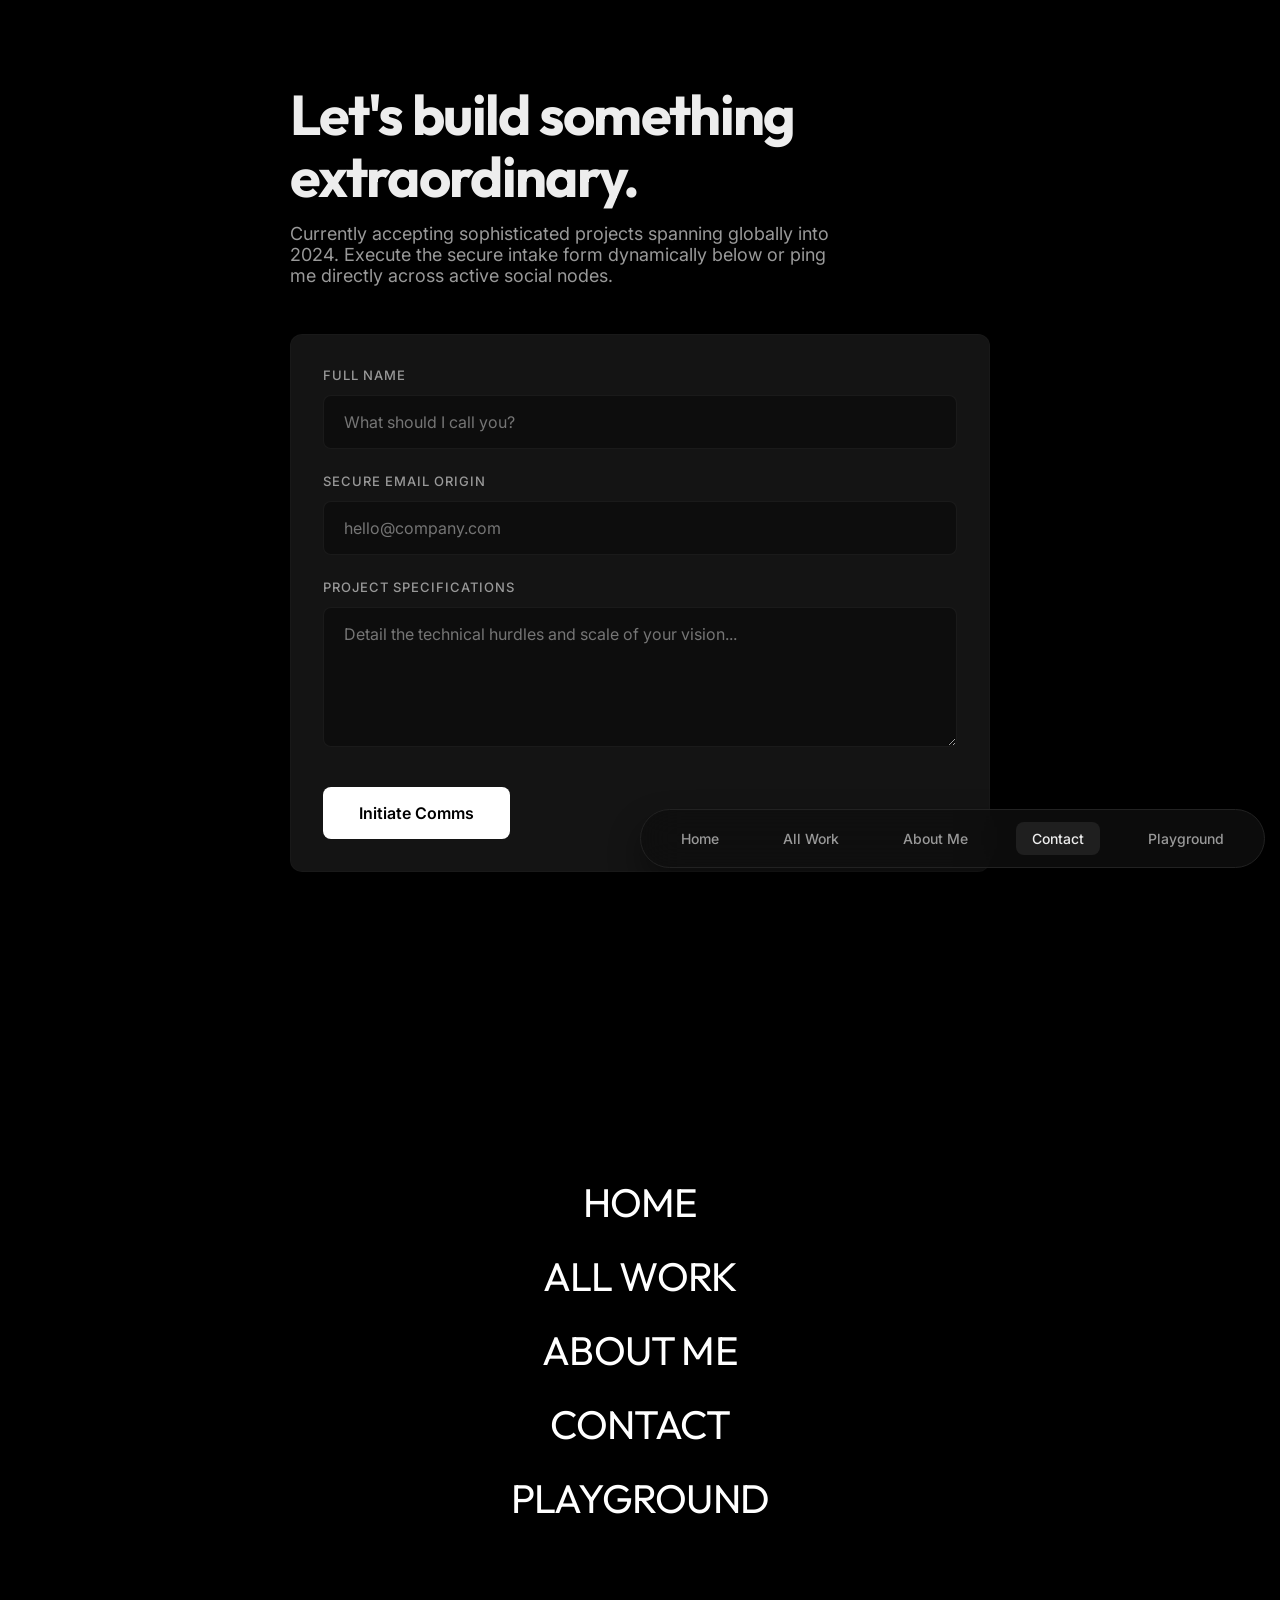
<file: contact.html>
<!DOCTYPE html>
<html lang="en">
<head>
    <meta charset="UTF-8">
    <meta name="viewport" content="width=device-width, initial-scale=1.0">
    <title>Contact - Dilichukwu Udemba</title>
    <link rel="stylesheet" href="style.css">
</head>
<body>
    
    <div class="portfolio-container animate-fade-in">


        <!-- Right Panel (Contact Specific Container) -->
        <main class="contact-container">
            <div class="stagger-in" style="animation-delay: 0.1s;">
                <h2 id="cms-contactHeading" style="font-size: 56px; font-family: var(--font-heading); line-height: 1.1; margin-bottom: 16px; letter-spacing:-0.03em;">Let's build something<br><span style="color:var(--text-secondary)">extraordinary.</span></h2>
                <p id="cms-contactDescription" style="font-size: 18px; color: var(--text-secondary); max-width:80%;">Currently accepting sophisticated projects spanning globally into 2024. Execute the secure intake form dynamically below or ping me directly across active social nodes.</p>
            </div>

            <form class="contact-form stagger-in" style="animation-delay: 0.2s;">
                <div class="form-group">
                    <label>Full Name</label>
                    <input type="text" class="form-input" placeholder="What should I call you?">
                </div>
                <div class="form-group">
                    <label>Secure Email Origin</label>
                    <input type="email" class="form-input" placeholder="hello@company.com">
                </div>
                <div class="form-group">
                    <label>Project Specifications</label>
                    <textarea class="form-input" placeholder="Detail the technical hurdles and scale of your vision..."></textarea>
                </div>
                <button type="button" class="btn btn-primary interactive-btn" style="align-self: flex-start; margin-top: 16px; padding: 16px 36px; font-size: 16px;">Initiate Comms</button>
            </form>
        </main>
    </div>

    <!-- Global Footer -->
    <footer class="site-footer">
        <div class="footer-top">
            <div class="footer-copy">
                <h3 style="font-family: var(--font-heading); font-size: 32px; max-width: 400px; line-height: 1.2;">Open for new opportunities and global collaborations.</h3>
            </div>
            <div class="footer-links">
                <div class="footer-col">
                    <h5>Socials</h5>
                    <a href="#">Instagram</a>
                    <a href="#">Twitter/X</a>
                    <a href="#">LinkedIn</a>
                </div>
                <div class="footer-col">
                    <h5>Contact</h5>
                    <a href="mailto:hello@dilichukwundu.com">hello@dilichukwundu.com</a>
                    <a href="contact.html">Intake Form</a>
                </div>
            </div>
        </div>
        <div class="footer-bottom">
            <div class="bold-name">Dilichukwundu</div>
            <div class="footer-meta">
                <span>© 2024 Dilichukwundu. All Rights Reserved.</span>
                <span>Crafted with precision.</span>
            </div>
        </div>
    </footer>

    <!-- Floating Navigation -->
    <nav class="floating-nav animate-fade-in">
        <div class="nav-links-desktop">
            <a href="index.html" class="nav-link">Home</a>
            <div class="nav-dropdown">
                <a href="all-work.html" class="nav-link">All Work</a>
                <div class="dropdown-menu">
                    <a href="all-work.html?filter=motion" class="dropdown-item">Motion Design</a>
                    <a href="all-work.html?filter=brand" class="dropdown-item">Brand Design</a>
                </div>
            </div>
            <a href="about.html" class="nav-link">About Me</a>
            <a href="contact.html" class="nav-link active">Contact</a>
            <a href="playground.html" class="nav-link">Playground</a>
        </div>
        
        <button class="hamburger-toggle" id="hamburger-toggle" aria-label="Toggle Menu">
            <span></span>
            <span></span>
        </button>
    </nav>

    <!-- Mobile Menu Overlay -->
    <div class="mobile-menu-overlay" id="mobile-menu-overlay">
        <div class="mobile-menu-content">
            <a href="index.html" class="mobile-nav-link">Home</a>
            <a href="all-work.html" class="mobile-nav-link">All Work</a>
            <a href="about.html" class="mobile-nav-link">About Me</a>
            <a href="contact.html" class="mobile-nav-link active">Contact</a>
            <a href="playground.html" class="mobile-nav-link">Playground</a>
        </div>
    </div>
    <script src="script.js"></script>
</body>
</html>
</file>
<file: style.css>
@import url('https://fonts.googleapis.com/css2?family=Outfit:wght@500;600;700;800&family=Inter:wght@400;500;600&display=swap');

:root {
    /* Solid Dark Theme Palette (No Glass) */
    --bg-main: #000000;
    --box-bg: #141414; /* Solid opaque grey replacing translucent glass logic */
    --box-inner: #1A1A1A; /* Lighter solid grey delineating embedded structures */
    --accent: #FFFFFF;
    --border-dim: #222222; /* Solid dark contour lines eliminating glassy rim-lighting */
    --text-primary: #EDEDED;
    --text-secondary: #999999;

    --font-heading: 'Outfit', sans-serif;
    --font-body: 'Inter', sans-serif;

    --radius-xl: 12px;
    --radius-lg: 12px;
    --radius-md: 8px;
    --radius-pill: 8px;
}

* {
    box-sizing: border-box;
    margin: 0;
    padding: 0;
}

body {
    background: var(--bg-main);
    color: var(--text-primary);
    font-family: var(--font-body);
    min-height: 100vh;
    padding: 60px 40px; /* Increased vertical padding for better spacing */
    overflow-x: hidden;
}

.portfolio-container {
    display: flex;
    flex-direction: row;
    align-items: flex-start;
    gap: 60px; /* Increased gap for better hierarchy on wide screens */
    width: 100%;
    max-width: 1600px; /* Slightly tighter maximum for better readability */
    margin: 0 auto;
    padding-bottom: 80px;
    position: relative;
    z-index: 10;
}

/* Animations */
@keyframes fadeInUp {
    from {
        opacity: 0;
        transform: translateY(20px);
    }

    to {
        opacity: 1;
        transform: translateY(0);
    }
}

@keyframes pulse {
    0% {
        transform: scale(1);
        box-shadow: 0 0 0 0 rgba(255, 255, 255, 0.7);
    }

    70% {
        transform: scale(1.1);
        box-shadow: 0 0 0 10px rgba(255, 255, 255, 0);
    }

    100% {
        transform: scale(1);
        box-shadow: 0 0 0 0 rgba(255, 255, 255, 0);
    }
}

.animate-fade-in {
    animation: fadeInUp 0.5s cubic-bezier(0.16, 1, 0.3, 1) forwards;
}

/* Solid Brutalist Interactive Base */
.interactive-card {
    position: relative;
    background-color: var(--box-bg);
    overflow: hidden;
    border: 1px solid var(--border-dim);
    /* Stripped backdrop-filters computing transparent glass geometry directly */
}

/* Dynamic subtle mouse-gradient tracking */
.interactive-card::before {
    content: "";
    background: radial-gradient(800px circle at var(--mouse-x, 50%) var(--mouse-y, 50%),
            rgba(255, 255, 255, 0.03),
            transparent 40%);
    border-radius: inherit;
    position: absolute;
    inset: 0;
    opacity: 0;
    transition: opacity 0.4s;
    pointer-events: none;
    z-index: 2;
}

.interactive-card:hover::before {
    opacity: 1;
}

/* --- Left Sidebar --- */
.sidebar {
    border-radius: var(--radius-xl);
    padding: 32px;
    flex: 0 0 440px;
    display: flex;
    flex-direction: column;
    gap: 32px;
    position: sticky;
    top: 40px;
}

.profile-card {
    background-color: var(--box-inner); /* Transitioned to specific explicit opaque block structure */
    border-radius: var(--radius-lg);
    padding: 16px;
    display: flex;
    align-items: center;
    gap: 16px;
    border: 1px solid var(--border-dim);
}

.avatar {
    width: 72px;
    height: 72px;
    border-radius: var(--radius-md);
    object-fit: cover;
}

.profile-info {
    display: flex;
    flex-direction: column;
    gap: 4px;
}

.profile-info h2 {
    font-family: var(--font-heading);
    font-size: 22px;
    font-weight: 700;
}

.profile-info p {
    font-size: 14px;
    color: var(--text-secondary);
}

/* Main Heading */
.main-heading {
    font-family: var(--font-heading);
    font-size: 38px; /* Tighter layout matching expanded phrase structure tightly */
    line-height: 1.1;
    font-weight: 800;
    letter-spacing: -0.02em;
    margin-top: 4px;
    margin-bottom: 24px;
}

.highlight {
    color: var(--accent);
}

/* Status Indicator */
.status-container {
    display: flex;
    align-items: center;
    gap: 12px;
    margin-bottom: 8px;
}

.status-dot {
    width: 10px;
    height: 10px;
    background-color: var(--accent);
    border-radius: 50%;
}

.pulse {
    animation: pulse 2s infinite ease-in-out;
}

.status-text {
    font-weight: 500;
    font-size: 16px;
}

/* Buttons */
.button-group {
    display: flex;
    gap: 12px;
    margin-top: 8px;
}

.btn {
    padding: 12px 28px;
    border-radius: var(--radius-pill);
    font-weight: 600;
    font-size: 15px;
    font-family: var(--font-body);
    cursor: pointer;
    border: none;
    position: relative;
    overflow: hidden;
    z-index: 1;
}

.btn-primary {
    background-color: var(--accent);
    color: #000;
    transition: all 0.3s cubic-bezier(0.25, 1, 0.5, 1);
}

.btn-secondary {
    background-color: rgba(255, 255, 255, 0.06);
    color: var(--text-primary);
    border: 1px solid rgba(255, 255, 255, 0.1); /* Explicitly rendered thin glass border */
    transition: all 0.3s cubic-bezier(0.25, 1, 0.5, 1);
}

/* Base Interactive Math */
.interactive-btn {
    will-change: transform;
}

/* Explicit Active States */
.btn-primary:active, .btn-secondary:active {
    transform: scale(0.94) translateY(2px) !important;
    box-shadow: 0 2px 8px rgba(0,0,0,0.5) !important;
}

/* Explicit Hover States */
.btn-primary:hover {
    background-color: #FA1212; /* Aggressive Red Brand Accent */
    color: #FFFFFF;
    transform: translateY(-4px);
    box-shadow: 0 12px 32px rgba(250, 18, 18, 0.3);
}

.btn-secondary:hover {
    background-color: var(--accent);
    color: #000000;
    transform: translateY(-4px);
    box-shadow: 0 12px 32px rgba(255, 255, 255, 0.15);
}

/* Tools Section */
.tools-section {
    background-color: var(--box-inner); /* Transitioned explicitly to specific opaque mapping */
    border-radius: var(--radius-lg);
    padding: 24px;
    margin-top: auto;
    border: 1px solid var(--border-dim); 
}

.tools-section h3 {
    font-family: var(--font-heading);
    font-size: 20px;
    margin-bottom: 20px;
    font-weight: 600;
}

.tools-grid {
    display: grid;
    grid-template-columns: 1fr 1fr;
    gap: 8px;
}

.tool-pill {
    display: inline-flex;
    align-items: center;
    justify-content: flex-start; /* Changed to left alignment */
    gap: 10px;
    background-color: #222222; /* Pure brutalist solid tag mapping establishing flat opaque layouts */
    color: var(--text-secondary);
    padding: 12px 16px;
    border-radius: var(--radius-pill);
    font-size: 14px;
    font-weight: 500;
    border: none;
    transition: all 0.2s;
    user-select: none;
}

.tool-pill img {
    width: 18px;
    height: 18px;
    object-fit: contain;
    opacity: 1; /* Resetting transparency allowing colored branding absolute vibrancy */
    pointer-events: none;
}

/* --- Right Panel (Projects) Premium Porto Rocha Logic --- */
.projects-list {
    flex: 1;
    display: flex;
    flex-direction: column;
    gap: 8px;
    /* Tightly packed list like Porto Rocha natively stretching */
}

.project-card {
    border-radius: var(--radius-lg);
    padding: 20px;
    display: flex;
    align-items: center;
    gap: 24px;
    cursor: pointer;
    flex: 0 0 auto;
    border: none;
    background-color: var(--box-bg);
    will-change: transform, opacity, background-color, box-shadow;
    box-shadow: inset 0 0 0 1px transparent;
    transition: background-color 0.2s ease, box-shadow 0.2s ease, border-radius 0.2s ease;
}

@media (max-width: 768px) {
    .project-card {
        flex-direction: column;
        align-items: flex-start;
        gap: 16px;
        padding: 24px;
    }
}

/* Premium Hover adding strict 1pt inset stroke */
.project-card:hover {
    background-color: rgba(255, 255, 255, 0.07);
    box-shadow: inset 0 0 0 1px #FA1212;
}

.project-card.stagger-in {
    animation: fadeInUp 0.5s cubic-bezier(0.16, 1, 0.3, 1) both;
}

/* Structured Typography */
.project-text {
    flex: 1;
    /* Pushes the tag pill tightly to the right */
    display: flex;
    flex-direction: column;
    gap: 4px;
}

.project-title {
    font-family: var(--font-body);
    font-size: 16px;
    font-weight: 500;
    color: var(--text-primary);
}

.project-desc {
    font-family: var(--font-body);
    font-size: 14px;
    font-weight: 400;
    color: var(--text-secondary);
    line-height: 1.4;
}

.project-tag {
    background-color: rgba(255, 255, 255, 0.06);
    color: var(--text-primary);
    padding: 8px 16px;
    border-radius: var(--radius-pill);
    font-size: 12px;
    font-weight: 500;
    border: none;
    transition: all 0.2s ease;
}

.project-card:hover .project-tag {
    background-color: var(--accent);
    color: #000;
}

/* Thumbs perfectly square aligning with edge */
.project-thumb {
    width: 80px;
    height: 80px;
    min-width: 80px;
    border-radius: var(--radius-md);
    background-color: var(--box-inner);
    position: relative;
    overflow: hidden;
    transition: transform 0.4s ease;
}

.project-card:hover .project-thumb {
    transform: scale(1.02);
    /* Very minimal micro-interaction on image */
}

/* Dynamic Gradients */
.thumb-1 {
    background: linear-gradient(135deg, #111, #333);
}

.thumb-2 {
    background: linear-gradient(to right, #0a0a0a, #444);
}

.thumb-3 {
    background: radial-gradient(circle at top left, #555, #000);
}

.thumb-4 {
    background: conic-gradient(from 45deg, #222, #555, #222);
}

.thumb-5 {
    background: repeating-linear-gradient(45deg, #111, #111 8px, #333 8px, #333 16px);
}

.thumb-6 {
    background: linear-gradient(to bottom, #1a1a1a, #050505);
}

/* Mobile Responsiveness - Phase 1 (Tablets & Medium Screens) */
@media (max-width: 1200px) {
    body {
        padding: 40px 24px;
    }

    .portfolio-container {
        flex-direction: column;
        gap: 40px;
    }

    .sidebar {
        flex: none;
        width: 100%;
        position: static;
        padding: 0; /* Removing extra padding since it sits in the body flow now */
    }

    .main-heading {
        font-size: 32px;
    }
}

/* Mobile Responsiveness - Phase 2 (Phones) */
@media (max-width: 768px) {
    body {
        padding: 32px 20px;
    }

    .portfolio-container {
        gap: 32px;
    }

    .profile-card {
        padding: 12px;
    }

    .main-heading {
        font-size: 28px;
    }

    .btn {
        padding: 12px 20px;
        font-size: 14px;
    }

    .tools-grid {
        grid-template-columns: 1fr; /* Stack tools on very small screens */
    }
}

/* Floating Navigation */
.floating-nav {
    position: fixed;
    bottom: 32px;
    left: 50%;
    transform: translateX(-50%);
    background: rgba(15, 15, 15, 0.85);
    backdrop-filter: blur(20px);
    padding: 12px 24px;
    border-radius: 100px;
    border: 1px solid var(--border-dim);
    display: flex;
    gap: 32px;
    z-index: 1000;
    box-shadow: 0 16px 32px rgba(0,0,0,0.4);
}

.nav-links-desktop {
    display: flex;
    gap: 32px;
    align-items: center;
}

.hamburger-toggle {
    display: none;
    background: none;
    border: none;
    cursor: pointer;
    width: 32px;
    height: 32px;
    position: relative;
    z-index: 2001;
}

.hamburger-toggle span {
    display: block;
    width: 100%;
    height: 2px;
    background: #fff;
    margin: 6px 0;
    transition: 0.3s cubic-bezier(0.7, 0, 0.3, 1);
}

@media (max-width: 768px) {
    .nav-links-desktop {
        display: none;
    }
    
    .hamburger-toggle {
        display: flex;
        flex-direction: column;
        justify-content: center;
    }
    
    .floating-nav {
        padding: 12px;
        bottom: 24px;
    }
}

/* Mobile Menu Overlay */
.mobile-menu-overlay {
    position: fixed;
    top: 0;
    left: 0;
    width: 100%;
    height: 100%;
    background: #000;
    z-index: 2000;
    display: flex;
    align-items: center;
    justify-content: center;
    transform: translateY(100%);
    transition: 0.5s cubic-bezier(0.7, 0, 0.3, 1);
}

.mobile-menu-overlay.active {
    transform: translateY(0);
}

.mobile-menu-content {
    display: flex;
    flex-direction: column;
    gap: 24px;
    text-align: center;
}

.mobile-nav-link {
    font-size: 40px;
    font-family: var(--font-heading);
    color: #fff;
    text-decoration: none;
    text-transform: uppercase;
    letter-spacing: -0.02em;
    transition: 0.3s;
}

.mobile-nav-link:hover {
    color: var(--accent);
}

.hamburger-toggle.active span:nth-child(1) {
    transform: translateY(4px) rotate(45deg);
}

.hamburger-toggle.active span:nth-child(2) {
    transform: translateY(-4px) rotate(-45deg);
}

.nav-link {
    color: var(--text-secondary);
    text-decoration: none;
    font-size: 14px;
    font-weight: 500;
    padding: 8px 16px;
    border-radius: var(--radius-pill);
    transition: all 0.2s ease;
}

.nav-link:hover, .nav-link.active {
    color: var(--text-primary);
    background-color: rgba(255,255,255,0.08);
}

/* --- Navigation Dropdown Overrides --- */
.nav-dropdown {
    position: relative;
    display: flex;
}

.dropdown-menu {
    position: absolute;
    bottom: calc(100% + 12px);
    left: 50%;
    transform: translateX(-50%) translateY(10px) scale(0.95);
    background-color: rgba(25,25,35,0.85); /* Slightly darker solid base for contrast against projects */
    backdrop-filter: blur(24px);
    -webkit-backdrop-filter: blur(24px);
    border: 1px solid rgba(255,255,255,0.1);
    border-radius: var(--radius-lg);
    padding: 8px;
    display: flex;
    flex-direction: column;
    gap: 4px;
    opacity: 0;
    visibility: hidden;
    transition: all 0.2s cubic-bezier(0.16, 1, 0.3, 1);
    box-shadow: 0 16px 40px rgba(0,0,0,0.8);
    min-width: 150px;
    z-index: 101;
}

.nav-dropdown:hover .dropdown-menu {
    opacity: 1;
    visibility: visible;
    transform: translateX(-50%) translateY(0) scale(1);
}

.dropdown-item {
    color: var(--text-secondary);
    text-decoration: none;
    font-size: 13px;
    font-weight: 500;
    padding: 10px 16px;
    border-radius: var(--radius-md);
    transition: all 0.2s ease;
    white-space: nowrap;
    text-align: center;
}

.dropdown-item:hover {
    color: var(--text-primary);
    background-color: rgba(255,255,255,0.08);
}

@media (max-width: 768px) {
    .floating-nav {
        bottom: 20px;
        padding: 6px 8px;
    }
    .nav-link {
        font-size: 12px;
        padding: 6px 12px;
        letter-spacing: -0.01em;
    }
    .dropdown-menu {
        min-width: 120px;
    }
}

/* --- All Work Page (Bento Grid Architecture) --- */
.masonry-wrapper {
    flex: 1;
    width: 100%;
    margin: 0 auto;
}

/* Masonry Bento Grid System (Desktop Focus) */
.masonry-grid, .playground-grid {
    display: grid;
    grid-template-columns: repeat(auto-fill, minmax(350px, 1fr));
    grid-auto-rows: 200px;
    gap: 24px;
}

@media (min-width: 1024px) {
    /* Create irregular Bento spans */
    .masonry-card:nth-child(3n+1), .playground-img-wrapper:nth-child(3n+1) {
        grid-row: span 2;
    }
    
    .masonry-card:nth-child(4n), .playground-img-wrapper:nth-child(4n) {
        grid-column: span 2;
    }
    
    .masonry-card:nth-child(5n), .playground-img-wrapper:nth-child(5n) {
        grid-row: span 3;
    }
}

.masonry-card, .playground-img-wrapper {
    position: relative;
    width: 100%;
    height: 100%;
    overflow: hidden;
    border-radius: var(--radius-lg);
    background: var(--surface);
    border: 1px solid var(--border-dim);
}

@media (max-width: 768px) {
    .masonry-grid, .playground-grid {
        grid-template-columns: 1fr !important;
        grid-auto-rows: auto !important;
        gap: 16px;
    }
    
    .masonry-card, .playground-img-wrapper {
        grid-column: span 1 !important;
        grid-row: span 1 !important;
        aspect-ratio: 4/5;
        height: 350px !important; /* Force a consistent height for mobile stacked bento */
    }
}


.masonry-card::after {
    /* Dedicated visual edge-overlay ensuring internal z-index arrays like absolutely positioned images remain perfectly constrained visually without overriding hover calculations natively. */
    content: "";
    position: absolute;
    inset: 0;
    border-radius: inherit;
    box-shadow: inset 0 0 0 1px transparent;
    transition: box-shadow 0.2s ease;
    z-index: 10;
    pointer-events: none;
}

.masonry-card:hover::after {
    box-shadow: inset 0 0 0 1px #FA1212; /* Inject 1pt red brand border exactly inside bounds */
}

.masonry-card.stagger-in {
    animation: fadeInUp 0.7s cubic-bezier(0.16, 1, 0.3, 1) both;
}

/* Base image styling */
.masonry-thumb {
    position: absolute;
    inset: 0;
    width: 100%;
    height: 100%;
    z-index: 1;
    background-color: #111;
}

.masonry-thumb img {
    width: 100%;
    height: 100%;
    object-fit: cover;
    opacity: 0.8; /* Brighter neutral baseline */
    transition: opacity 0.4s ease, transform 0.5s ease;
}

/* Gradient Contrast Scrim */
.masonry-thumb::after {
    content: "";
    position: absolute;
    inset: 0;
    background: linear-gradient(to top, rgba(0, 0, 0, 0.95) 0%, rgba(0, 0, 0, 0.4) 50%, transparent 100%);
    z-index: 2;
    pointer-events: none;
}

.masonry-card:hover .masonry-thumb img {
    opacity: 1; /* Full brightness on hover */
    transform: scale(1.04);
}

.masonry-text {
    position: relative;
    z-index: 2;
    display: flex;
    flex-direction: column;
    gap: 12px;
    pointer-events: none;
}

.masonry-title {
    font-family: var(--font-body);
    font-size: 26px;
    font-weight: 600;
    color: #FFFFFF;
    text-shadow: 0 4px 16px rgba(0,0,0,0.9);
}

.masonry-desc {
    font-size: 16px;
    color: #DDDDDD;
    line-height: 1.4;
    text-shadow: 0 2px 8px rgba(0,0,0,0.9);
}

.masonry-tag {
    align-self: flex-start;
    background-color: var(--accent);
    color: #000;
    padding: 6px 16px;
    border-radius: var(--radius-pill);
    font-size: 13px;
    font-weight: 600;
}

/* --- Case Study Overrides --- */
.case-study-container {
    flex: 1;
    display: flex;
    flex-direction: column;
    gap: 32px;
    margin: 0 auto;
    width: 100%;
}

.case-study-hero {
    width: 100%;
    height: 480px;
    border-radius: var(--radius-xl);
    object-fit: cover;
    background-color: var(--box-inner);
    display: block;
}

.case-meta {
    display: flex;
    gap: 40px;
    padding: 32px;
    background-color: var(--box-bg);
    border-radius: var(--radius-lg);
    border: 1px solid var(--border-dim);
}

.meta-item {
    display: flex;
    flex-direction: column;
    gap: 8px;
}

.meta-label { 
    font-size: 13px; 
    color: var(--text-secondary); 
    text-transform: uppercase; 
    letter-spacing: 1px;
}

@media (max-width: 768px) {
    .case-study-hero {
        height: 300px;
    }
    .case-meta {
        flex-direction: column;
        gap: 24px;
        padding: 24px;
    }
    .meta-value {
        font-size: 15px;
    }
}

.case-section {
    display: flex;
    flex-direction: column;
    gap: 16px;
    padding: 0 16px;
    max-width: 800px;
}

.case-section h3 {
    font-size: 24px;
    font-family: var(--font-heading);
    color: var(--accent);
}

@media (max-width: 768px) {
    .case-section {
        padding: 0;
    }
    .case-section h3 {
        font-size: 22px;
    }
    .case-section p {
        font-size: 15px;
    }
}

.case-section p {
    font-size: 16px;
    line-height: 1.7;
    color: var(--text-secondary);
}

.case-gallery {
    display: flex;
    flex-direction: column;
    gap: 24px;
    margin-top: 16px;
}

.case-gallery img {
    width: 100%;
    border-radius: var(--radius-lg);
    background-color: var(--box-inner);
    object-fit: cover;
}

/* --- About Page Architecture --- */
.about-container {
    flex: 1;
    display: flex;
    flex-direction: column;
    gap: 40px;
    max-width: 900px;
    margin: 0 auto;
}

.about-hero {
    width: 100%;
    height: 480px;
    object-fit: cover;
    border-radius: var(--radius-xl);
}

@media (max-width: 768px) {
    .about-container {
        gap: 32px;
    }
    .about-hero {
        height: 300px;
    }
    .about-copy p {
        font-size: 16px;
    }
}

.about-copy {
    display: flex;
    flex-direction: column;
    gap: 16px;
}

.about-copy p {
    font-size: 18px;
    color: var(--text-secondary);
    line-height: 1.7;
}

.about-stats {
    display: flex;
    flex-wrap: wrap;
    gap: 40px;
    padding: 32px 0;
    border-top: 1px solid rgba(255,255,255,0.05);
}

@media (max-width: 768px) {
    .about-stats {
        gap: 32px;
        justify-content: space-between;
    }
    .stat-block h4 {
        font-size: 32px;
    }
}

.stat-block {
    display: flex;
    flex-direction: column;
    gap: 8px;
}

.stat-block h4 {
    font-size: 40px;
    font-family: var(--font-heading);
    color: var(--accent);
}

.stat-block p {
    font-size: 13px;
    text-transform: uppercase;
    letter-spacing: 1px;
    color: var(--text-secondary);
}

/* --- Contact Architecture --- */
.contact-container {
    flex: 1;
    display: flex;
    flex-direction: column;
    gap: 48px;
    max-width: 700px;
    padding-top: 24px;
    margin: 0 auto;
}

.contact-form {
    display: flex;
    flex-direction: column;
    gap: 24px;
    background-color: var(--box-bg);
    padding: 32px; /* Reduced from 48px */
    border-radius: var(--radius-xl);
    border: 1px solid rgba(255,255,255,0.02);
}

@media (max-width: 768px) {
    .contact-container {
        gap: 32px;
    }
    .contact-form {
        padding: 24px;
    }
}

.form-group {
    display: flex;
    flex-direction: column;
    gap: 12px;
}

.form-group label {
    font-size: 13px;
    text-transform: uppercase;
    color: var(--text-secondary);
    letter-spacing: 1px;
    font-weight: 500;
}

.form-input {
    background-color: rgba(0,0,0,0.3);
    border: 1px solid rgba(255,255,255,0.05);
    padding: 16px 20px;
    border-radius: var(--radius-md);
    color: var(--text-primary);
    font-size: 16px;
    font-family: var(--font-body);
    transition: border 0.3s, background-color 0.3s;
}

.form-input:focus {
    outline: none;
    border: 1px solid var(--accent);
    background-color: rgba(0,0,0,0.5);
}

textarea.form-input {
    resize: vertical;
    min-height: 140px;
}

/* --- Playground Architecture --- */
.playground-img {
    width: 100%;
    height: 100%;
    object-fit: cover;
    border-radius: var(--radius-lg);
    cursor: crosshair;
    filter: grayscale(40%);
    transition: filter 0.4s ease, border-radius 0.4s ease;
}

.playground-img:hover {
    filter: grayscale(0%);
    border-radius: var(--radius-md);
}

.playground-img:nth-child(2n) { grid-row: span 2; }
.playground-img:nth-child(4n) { grid-column: span 2; }

@media (max-width: 1100px) {
    .playground-grid {
        grid-template-columns: repeat(2, 1fr);
    }
}
@media (max-width: 768px) {
    .playground-grid {
        grid-template-columns: 1fr;
    }
    .playground-img:nth-child(n) { grid-column: span 1; grid-row: span 1; }
}

/* --- Global Footer Architecture --- */
.site-footer {
    width: 100vw;
    position: relative;
    left: 50%;
    right: 50%;
    margin-left: -50vw;
    margin-right: -50vw;
    background-color: #FA1212;
    color: #FFFFFF;
    padding: 100px 40px 160px 40px;
    display: flex;
    flex-direction: column;
    gap: 80px;
    z-index: 5;
    margin-top: 0;
}

.footer-top {
    display: flex;
    justify-content: space-between;
    align-items: flex-start;
    max-width: 1800px;
    width: 100%;
    margin: 0 auto;
}

.footer-links {
    display: flex;
    gap: 60px;
}

.footer-col {
    display: flex;
    flex-direction: column;
    gap: 12px;
}

.footer-col h5 {
    font-size: 14px;
    text-transform: uppercase;
    letter-spacing: 2px;
    font-weight: 700;
    color: rgba(255,255,255,0.5);
}

.footer-col a {
    color: #FFFFFF;
    text-decoration: none;
    font-size: 18px;
    font-weight: 500;
    transition: opacity 0.2s;
}

.footer-col a:hover {
    opacity: 0.6;
}

.footer-bottom {
    max-width: 1800px;
    width: 100%;
    margin: 0 auto;
    border-top: 1px solid rgba(255,255,255,0.3);
    padding-top: 40px;
    display: flex;
    flex-direction: column;
    align-items: center;
    gap: 32px;
    overflow: hidden; /* Protect padding boundaries strictly */
}

.bold-name {
    font-size: 11.5vw; /* Adjusted coefficient safely bringing edge characters back across horizontal limits */
    font-family: var(--font-heading);
    font-weight: 800;
    line-height: 0.8;
    text-transform: uppercase;
    text-align: center;
    letter-spacing: -0.04em;
    color: #FFFFFF;
    white-space: nowrap;
}

.footer-meta {
    display: flex;
    justify-content: space-between;
    width: 100%;
    font-size: 14px;
    font-weight: 500;
    color: rgba(255,255,255,0.8);
}

@media (max-width: 768px) {
    .site-footer {
        padding: 60px 20px 120px 20px;
        gap: 40px;
    }
    .footer-top {
        flex-direction: column;
        gap: 40px;
    }
    .footer-links {
        flex-direction: column;
        gap: 40px;
    }
    .footer-copy h3 {
        font-size: 24px !important;
    }
    .footer-meta {
        flex-direction: column;
        align-items: center;
        gap: 12px;
        text-align: center;
    }
    .bold-name {
        font-size: 14vw;
        letter-spacing: -0.02em;
    }
}
</file>
